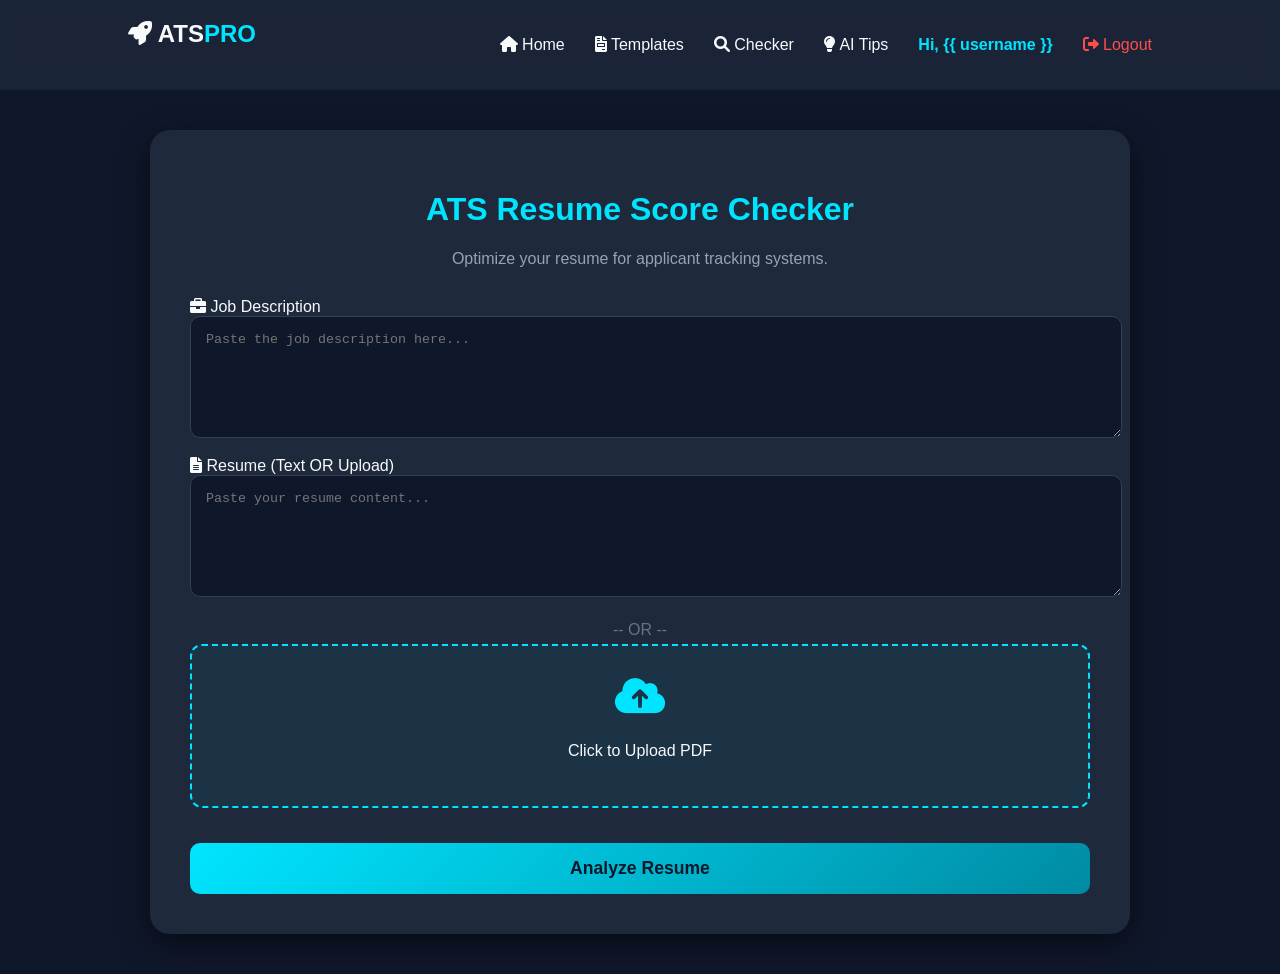
<file: templates/index.html>
<!DOCTYPE html>
<html lang="en">

<head>
    <meta charset="UTF-8">
    <meta name="viewport" content="width=device-width, initial-scale=1.0">
    <title>ATS Pro - Smart Resume Checker</title>
    <link rel="stylesheet" href="/static/style.css">
    <link rel="stylesheet" href="https://cdnjs.cloudflare.com/ajax/libs/font-awesome/6.0.0/css/all.min.css">
</head>

<body>
    <nav class="navbar">
        <div class="logo"><i class="fas fa-rocket"></i> ATS<span>PRO</span></div>
        <ul class="nav-links">
            <li><a href="#"><i class="fas fa-home"></i> Home</a></li>
            <li><a href="/templates"><i class="fas fa-file-invoice"></i> Templates</a></li>
            <li><a href="#checker"><i class="fas fa-search"></i> Checker</a></li>
            <li><a href="#"><i class="fas fa-lightbulb"></i> AI Tips</a></li>
            <li style="color: #00e5ff; font-weight: bold;">Hi, {{ username }}</li>
            <li><a href="/logout" style="color: #ff4d4d;"><i class="fas fa-sign-out-alt"></i> Logout</a></li>
        </ul>
    </nav>

    <div class="container" id="checker">
        <header>
            <h1>ATS Resume Score Checker</h1>
            <p>Optimize your resume for applicant tracking systems.</p>
        </header>

        <form id="atsForm" onsubmit="handleSubmit(event)">
            <div class="input-group">
                <label><i class="fas fa-briefcase"></i> Job Description</label>
                <textarea id="job_description" name="job_description" rows="6"
                    placeholder="Paste the job description here..." required></textarea>
            </div>

            <div class="input-group">
                <label><i class="fas fa-file-alt"></i> Resume (Text OR Upload)</label>

                <textarea id="resume_text" name="resume_text" rows="6" placeholder="Paste your resume content..."
                    oninput="handleTextInput()"></textarea>

                <p style="text-align: center; color: #64748b; margin: 5px 0;">-- OR --</p>

                <div class="file-upload-wrapper" id="uploadWrapper">
                    <div class="file-upload-input" id="dropZone">
                        <input type="file" id="resume_file" name="resume_file" accept=".pdf"
                            onchange="handleFileSelect(this)">
                        <div id="uploadPlaceholder">
                            <i class="fas fa-cloud-upload-alt"></i>
                            <p>Click to Upload PDF</p>
                        </div>
                        <div id="fileStatus" style="display: none;">
                            <span id="fileName" style="color: #00e5ff; font-weight: bold;"></span>
                            <i class="fas fa-times-circle" id="removeFileBtn" onclick="clearFile(event)"
                                style="color: #ff4d4d; margin-left: 10px; cursor: pointer;"></i>
                        </div>
                    </div>
                </div>
            </div>

            <button type="submit" id="submitBtn">Analyze Resume</button>
        </form>

        <div id="result-container" class="printable" style="display:none;">
            <div class="score-card">
                <h2 id="scoreText">0% Match</h2>
                <p id="feedbackText"></p>
            </div>

            <div class="analysis-grid">
                <div class="card">
                    <h3><i class="fas fa-exclamation-triangle"></i> Keyword Gap</h3>
                    <ul id="missingKeywords"></ul>
                </div>
                <div class="card">
                    <h3><i class="fas fa-magic"></i> Improvement Tips</h3>
                    <ul id="aiTips">
                        <li>Quantify your results with numbers (e.g., 15% increase).</li>
                        <li>Ensure your contact details are at the top.</li>
                        <li>Use standard font styles like Arial or Calibri.</li>
                    </ul>
                </div>
            </div>
            <button type="button" onclick="downloadReport()" class="download-btn">
                <i class="fas fa-file-pdf"></i> Download Full Report
            </button>
        </div>
    </div>

    <script>
        const resumeText = document.getElementById('resume_text');
        const resumeFile = document.getElementById('resume_file');
        const uploadPlaceholder = document.getElementById('uploadPlaceholder');
        const fileStatus = document.getElementById('fileStatus');
        const fileNameDisplay = document.getElementById('fileName');
        const uploadWrapper = document.getElementById('uploadWrapper');

        // Logic: Agar Text dala toh File disable
        function handleTextInput() {
            if (resumeText.value.trim().length > 0) {
                resumeFile.disabled = true;
                uploadWrapper.style.opacity = "0.4";
                uploadWrapper.style.pointerEvents = "none";
            } else {
                resumeFile.disabled = false;
                uploadWrapper.style.opacity = "1";
                uploadWrapper.style.pointerEvents = "auto";
            }
        }

        // Logic: File select hone par Show name aur cross button
        function handleFileSelect(input) {
            if (input.files && input.files[0]) {
                const name = input.files[0].name;
                fileNameDisplay.innerText = name;

                // Toggle UI
                uploadPlaceholder.style.display = 'none';
                fileStatus.style.display = 'block';

                // Disable Text Area
                resumeText.disabled = true;
                resumeText.style.opacity = "0.4";
            }
        }

        // Logic: Cross button click karne par file reset
        function clearFile(event) {
            event.preventDefault();
            event.stopPropagation();

            // 1. File input ko puri tarah khali karein
            document.getElementById('resume_file').value = '';

            // 2. UI ko reset karein
            document.getElementById('uploadPlaceholder').style.display = 'block'; // "Click to Upload" dikhayein
            document.getElementById('fileStatus').style.display = 'none'; // File name aur X hide karein

            // 3. Text area ko wapas enable karein
            const resumeText = document.getElementById('resume_text');
            resumeText.disabled = false;
            resumeText.style.opacity = "1";

            console.log("File removed successfully");
        }

        async function handleSubmit(event) {
            event.preventDefault();
            const btn = document.getElementById('submitBtn');
            btn.innerHTML = '<i class="fas fa-spinner fa-spin"></i> Analyzing...';

            const formData = new FormData(event.target);
            const response = await fetch('/check_score', {
                method: 'POST',
                body: formData,
            });

            if (response.ok) {
                const data = await response.json();
                btn.innerText = 'Analyze Resume';

                document.getElementById('result-container').style.display = 'block';
                document.getElementById('scoreText').innerText = data.score + '% Match';
                document.getElementById('feedbackText').innerText = data.feedback;

                const missingList = document.getElementById('missingKeywords');
                missingList.innerHTML = '';
                data.missing.forEach(word => {
                    let li = document.createElement('li');
                    li.innerText = word;
                    missingList.appendChild(li);
                });

                window.scrollTo({ top: document.getElementById('result-container').offsetTop, behavior: 'smooth' });
            }
        }

        // Function to download PDF
        function downloadReport() {
            const btn = document.querySelector('.download-btn');
            btn.style.display = 'none'; // Hide button in PDF
            window.print();
            btn.style.display = 'block'; // Show it back
        }
    </script>
</body>

</html>
</file>
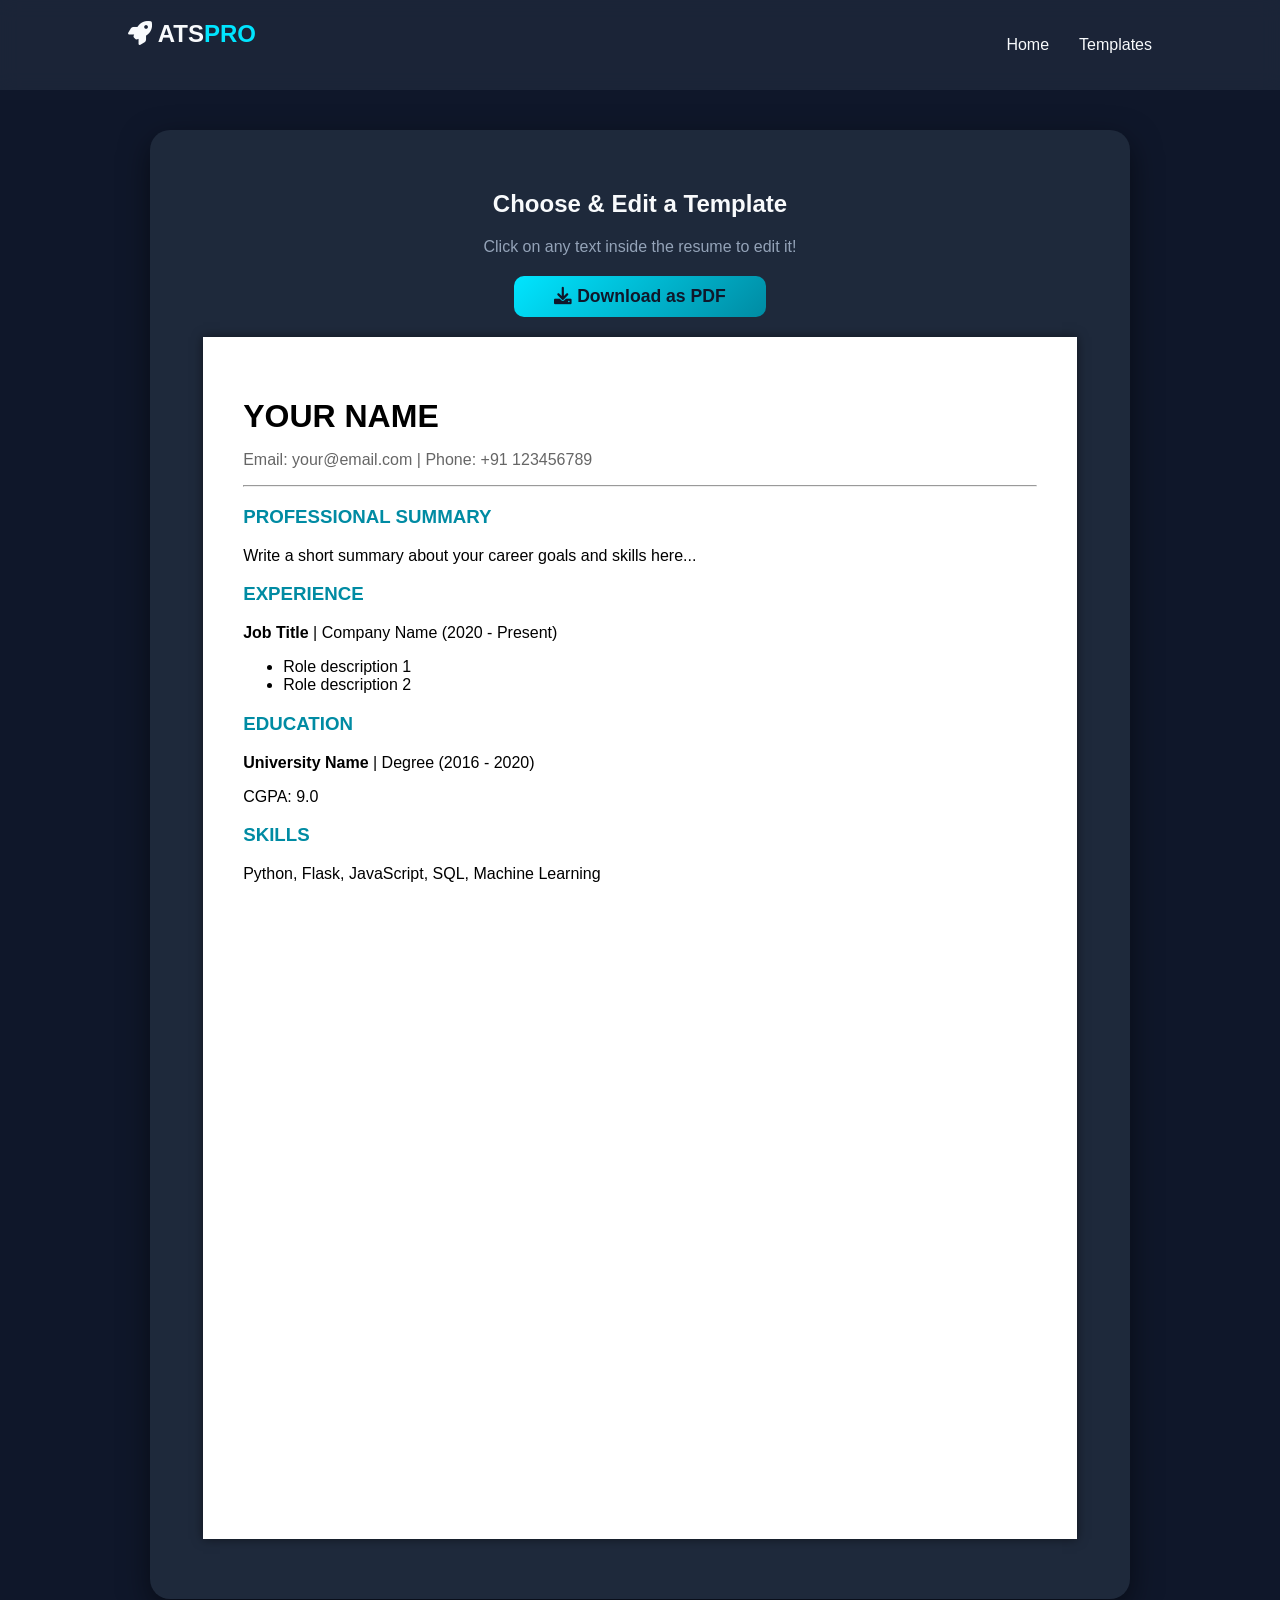
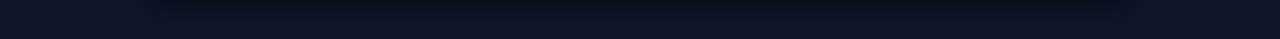
<file: templates/templates.html>
<!DOCTYPE html>
<html lang="en">
<head>
    <meta charset="UTF-8">
    <title>ATS Pro - Resume Templates</title>
    <link rel="stylesheet" href="/static/style.css">
    <link rel="stylesheet" href="https://cdnjs.cloudflare.com/ajax/libs/font-awesome/6.0.0/css/all.min.css">
    <style>
        .template-container { display: flex; gap: 20px; justify-content: center; padding: 20px; }
        .resume-preview { 
            width: 210mm; min-height: 297mm; 
            background: white; color: black; 
            padding: 40px; margin: 20px auto;
            box-shadow: 0 0 10px rgba(0,0,0,0.5);
            overflow: hidden;
        }
        /* Editable areas should look clickable on hover */
        [contenteditable="true"]:hover { outline: 2px dashed #00e5ff; cursor: edit; }
        
        .controls { text-align: center; margin-top: 20px; }
        .template-card { 
            border: 1px solid #00e5ff; padding: 10px; cursor: pointer; 
            border-radius: 10px; transition: 0.3s;
        }
        .template-card:hover { background: rgba(0, 229, 255, 0.1); }

        @media print {
            body * { visibility: hidden; }
            #printable-area, #printable-area * { visibility: visible; }
            #printable-area { position: absolute; left: 0; top: 0; width: 100%; }
        }
    </style>
</head>
<body>
    <nav class="navbar">
        <div class="logo"><i class="fas fa-rocket"></i> ATS<span>PRO</span></div>
        <ul class="nav-links">
            <li><a href="/">Home</a></li>
            <li><a href="/templates">Templates</a></li>
        </ul>
    </nav>

    <div class="container">
        <h2 style="text-align:center;">Choose & Edit a Template</h2>
        <p style="text-align:center; color:#94a3b8;">Click on any text inside the resume to edit it!</p>
        
        <div class="controls">
            <button onclick="downloadResume()" style="width: auto; padding: 10px 40px;">
                <i class="fas fa-download"></i> Download as PDF
            </button>
        </div>

        <div id="printable-area" class="resume-preview">
            <h1 contenteditable="true" style="margin-bottom:0;">YOUR NAME</h1>
            <p contenteditable="true" style="color: #666;">Email: your@email.com | Phone: +91 123456789</p>
            <hr>
            <h3 style="color: #008ba3;">PROFESSIONAL SUMMARY</h3>
            <p contenteditable="true">Write a short summary about your career goals and skills here...</p>
            
            <h3 style="color: #008ba3;">EXPERIENCE</h3>
            <div contenteditable="true">
                <strong>Job Title</strong> | Company Name (2020 - Present)
                <ul>
                    <li>Role description 1</li>
                    <li>Role description 2</li>
                </ul>
            </div>

            <h3 style="color: #008ba3;">EDUCATION</h3>
            <div contenteditable="true">
                <strong>University Name</strong> | Degree (2016 - 2020)
                <p>CGPA: 9.0</p>
            </div>

            <h3 style="color: #008ba3;">SKILLS</h3>
            <p contenteditable="true">Python, Flask, JavaScript, SQL, Machine Learning</p>
        </div>
    </div>

    <script>
        function downloadResume() {
            window.print();
        }
    </script>
</body>
</html>
</file>
<file: static/style.css>
:root {
    --primary: #00e5ff;
    --secondary: #008ba3;
    --bg: #0f172a;
    --card-bg: #1e293b;
    --text: #f8fafc;
}

body {
    background-color: var(--bg);
    color: var(--text);
    font-family: 'Segoe UI', Tahoma, Geneva, Verdana, sans-serif;
    margin: 0;
}

/* Navbar */
.navbar {
    display: flex;
    justify-content: space-between;
    padding: 20px 10%;
    background: rgba(30, 41, 59, 0.8);
    backdrop-filter: blur(10px);
    position: sticky;
    top: 0;
    z-index: 1000;
}

.logo {
    font-size: 1.5rem;
    font-weight: bold;
    color: var(--text);
}

.logo span { color: var(--primary); }

.nav-links {
    list-style: none;
    display: flex;
    gap: 30px;
}

.nav-links a {
    color: var(--text);
    text-decoration: none;
    transition: 0.3s;
}

.nav-links a:hover { color: var(--primary); }

/* Main Container */
.container {
    max-width: 900px;
    margin: 40px auto;
    padding: 40px;
    background: var(--card-bg);
    border-radius: 20px;
    box-shadow: 0 10px 30px rgba(0,0,0,0.5);
}

header h1 { color: var(--primary); text-align: center; }
header p { text-align: center; color: #94a3b8; margin-bottom: 30px; }

textarea {
    width: 100%;
    background: #0f172a;
    border: 1px solid #334155;
    border-radius: 10px;
    padding: 15px;
    color: white;
    margin-bottom: 15px;
    resize: vertical;
}

/* File Upload Box Styling */
.file-upload-input {
    border: 2px dashed #00e5ff;
    padding: 30px;
    border-radius: 12px;
    text-align: center;
    position: relative;
    background: rgba(0, 229, 255, 0.05);
    transition: 0.3s;
}

.file-upload-input input[type="file"] {
    position: absolute;
    width: 100%;
    height: 100%;
    top: 0;
    left: 0;
    opacity: 0;
    cursor: pointer;
}

#uploadPlaceholder i {
    font-size: 2.5rem;
    color: #00e5ff;
    margin-bottom: 10px;
}

/* Print Styling for PDF */
@media print {
    body * { visibility: hidden; }
    .printable, .printable * { visibility: visible; }
    .printable {
        position: absolute;
        left: 0;
        top: 0;
        width: 100%;
        background: white !important;
        color: black !important;
    }
    .card { border: 1px solid #ccc !important; color: black !important; }
}

/* Disable state styling */
textarea:disabled {
    cursor: not-allowed;
    background-color: #333;
}

.file-upload {
    position: relative;
    background: #334155;
    padding: 15px;
    border-radius: 10px;
    text-align: center;
    cursor: pointer;
    margin-bottom: 20px;
}

/* Upload wrapper mein gap add karne ke liye */
.file-upload-wrapper {
    margin-bottom: 25px; /* Isse button niche shift ho jayega */
}

/* Upload box ka border aur clean dikhne ke liye */
.file-upload-input {
    border: 2px dashed #00e5ff;
    padding: 30px;
    border-radius: 12px;
    background: rgba(0, 229, 255, 0.05);
    transition: 0.3s;
}
/* .file-upload input { opacity: 0; position: absolute; left: 0; top: 0; width: 100%; height: 100%; cursor: pointer; } */

button {
    background: linear-gradient(135deg, var(--primary), var(--secondary));
    color: #0f172a;
    font-weight: bold;
    border: none;
    padding: 15px 30px;
    border-radius: 10px;
    width: 100%;
    cursor: pointer;
    font-size: 1.1rem;
    transition: 0.3s;
}

button:hover { transform: translateY(-2px); box-shadow: 0 5px 15px rgba(0, 229, 255, 0.4); }

/* Results */
.score-card {
    text-align: center;
    padding: 30px;
    margin-top: 40px;
    border-radius: 15px;
    background: rgba(0, 229, 255, 0.1);
    border: 1px solid var(--primary);
}

#scoreText { font-size: 3rem; margin: 0; color: var(--primary); }

.analysis-grid {
    display: grid;
    grid-template-columns: 1fr 1fr;
    gap: 20px;
    margin-top: 20px;
}

.card {
    background: #1e293b;
    padding: 20px;
    border-radius: 15px;
    border: 1px solid #334155;
}

#submitBtn {
    margin-top: 10px; /* Extra safety gap */
}

.card ul { padding-left: 20px; color: #94a3b8; }
.download-btn { margin-top: 20px; background: #475569; color: white; }
</file>
